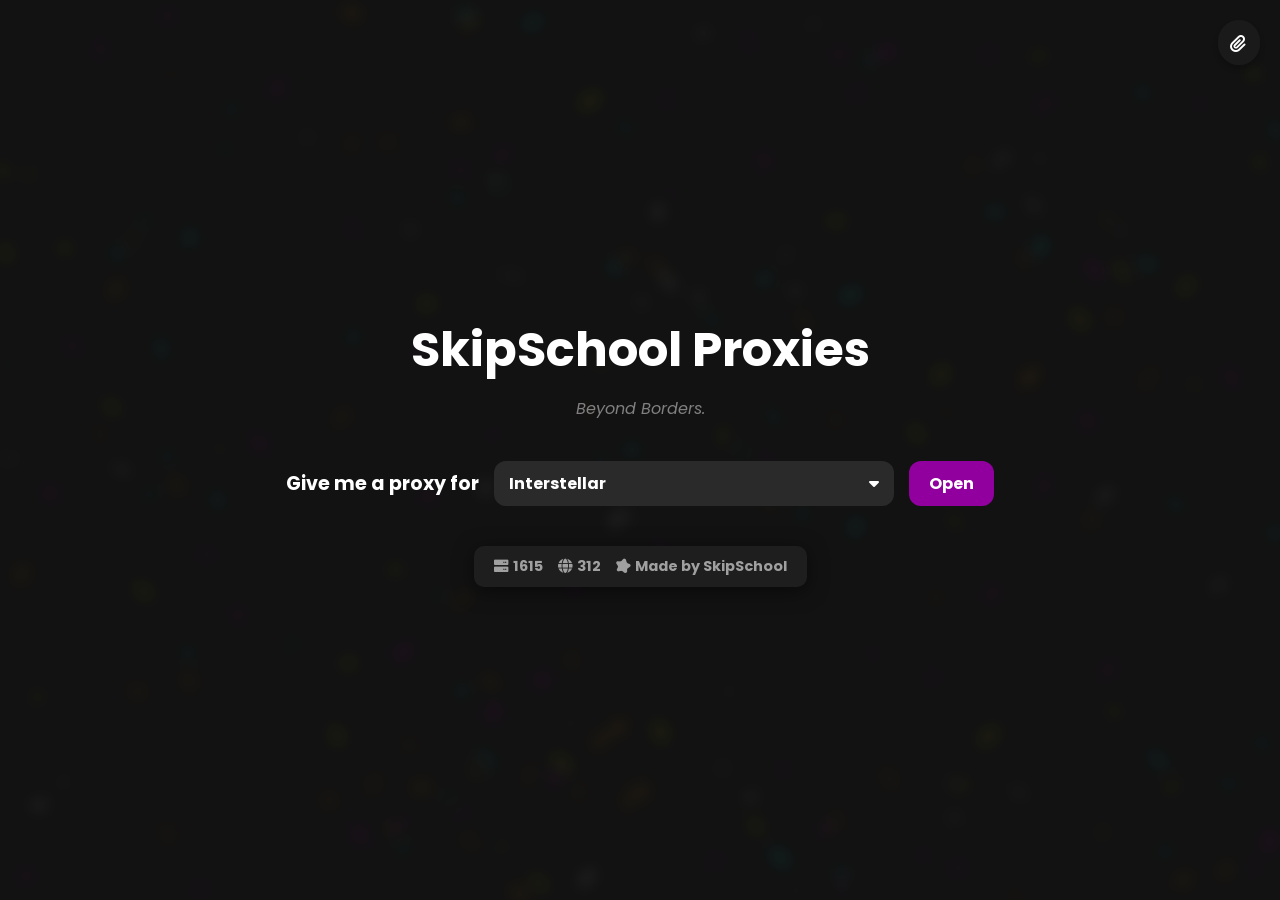
<file: pages/skipschool.html>
<html lang="en"><head>
  <meta charset="UTF-8">
  <meta name="viewport" content="width=device-width, initial-scale=1">
  <title>SkipSchool Proxies</title>
  <link rel="icon" type="image/png" href="https://raw.githubusercontent.com/smoressy/star/main/star-removebg-preview.png">
  <style type="text/css">@font-face {font-family:Poppins;font-style:normal;font-weight:700;src:url(/cf-fonts/s/poppins/5.0.11/latin/700/normal.woff2);unicode-range:U+0000-00FF,U+0131,U+0152-0153,U+02BB-02BC,U+02C6,U+02DA,U+02DC,U+0304,U+0308,U+0329,U+2000-206F,U+2074,U+20AC,U+2122,U+2191,U+2193,U+2212,U+2215,U+FEFF,U+FFFD;font-display:swap;}@font-face {font-family:Poppins;font-style:normal;font-weight:700;src:url(/cf-fonts/s/poppins/5.0.11/latin-ext/700/normal.woff2);unicode-range:U+0100-02AF,U+0304,U+0308,U+0329,U+1E00-1E9F,U+1EF2-1EFF,U+2020,U+20A0-20AB,U+20AD-20CF,U+2113,U+2C60-2C7F,U+A720-A7FF;font-display:swap;}@font-face {font-family:Poppins;font-style:normal;font-weight:700;src:url(/cf-fonts/s/poppins/5.0.11/devanagari/700/normal.woff2);unicode-range:U+0900-097F,U+1CD0-1CF9,U+200C-200D,U+20A8,U+20B9,U+25CC,U+A830-A839,U+A8E0-A8FF;font-display:swap;}</style>
  <link rel="stylesheet" href="https://cdnjs.cloudflare.com/ajax/libs/font-awesome/6.4.0/css/all.min.css">
  <style>
    :root {
      color-scheme: dark;
    }
    ::selection {
      background-color: #B60086 !important;
      color: #000000 !important;
    }
    * {
      margin: 0;
      padding: 0;
      box-sizing: border-box;
      font-family: 'Poppins', sans-serif;
      font-weight: 700;
    }
    body {
      position: relative;
      display: flex;
      flex-direction: column;
      justify-content: center;
      align-items: center;
      min-height: 100vh;
      background-color: #121212;
      color: #fff;
    }
    canvas {
      position: absolute;
      top: 0;
      left: 0;
      width: 100%;
      height: 100%;
      z-index: -1;
      opacity: 0.3;
      filter: blur(8px);
    }
    h1 {
      font-size: 3rem;
      margin-bottom: 10px;
      text-align: center;
      z-index: 1;
    }
    .quote {
      color: #808080;
      font-style: italic;
      text-align: center;
      margin-bottom: 20px;
      z-index: 1;
      max-width: 600px;
      padding: 0 20px;
      font-weight: 400;
    }
    .container {
      display: flex;
      align-items: center;
      gap: 15px;
      padding: 20px;
      border-radius: 12px;
      flex-wrap: wrap;
      justify-content: center;
      z-index: 1;
    }
    label {
      font-size: 1.2rem;
    }
    #proxy-dropdown {
      display: none;
    }
    .custom-dropdown {
      position: relative;
      user-select: none;
      width: 400px;
    }
    .dropdown-selected {
      display: flex;
      align-items: center;
      justify-content: space-between;
      background-color: #2a2a2a;
      color: #fff;
      padding: 10px 15px;
      border-radius: 12px;
      cursor: pointer;
      transition: background-color 0.3s;
    }
    .dropdown-selected:hover {
      background-color: #3a3a3a;
    }
    .dropdown-selected i {
      margin-left: 10px;
    }
    .dropdown-list {
      position: absolute;
      top: calc(100% + 5px);
      left: 0;
      width: 100%;
      border-radius: 12px;
      background-color: rgba(18, 18, 18, 0.95);
      backdrop-filter: blur(12px);
      box-shadow: 0 4px 20px rgba(0, 0, 0, 0.5);
      max-height: 0;
      opacity: 0;
      overflow: hidden;
      transition: all 0.3s ease;
      z-index: 99;
      display: grid;
      grid-template-columns: 1fr 1fr;
      gap: 10px;
      padding: 10px;
    }
    .dropdown-list.open {
      max-height: 400px;
      opacity: 1;
      overflow-y: auto;
      -webkit-overflow-scrolling: touch;
    }
    .dropdown-option {
      padding: 10px 15px;
      cursor: pointer;
      color: #fff;
      transition: background-color 0.2s;
      border-radius: 8px;
    }
    .dropdown-option:hover {
      background-color: rgba(255, 255, 255, 0.1);
    }
    .dropdown-option.highlight {
      background-color: rgba(255, 255, 255, 0.2) !important;
    }
    #search-bar {
      width: 100%;
      grid-column: 1 / -1;
      padding: 8px 12px;
      margin-bottom: 10px;
      border: none;
      border-radius: 10px;
      background-color: #2a2a2a;
      color: #fff;
      font-size: 1rem;
      outline: none;
      caret-color: #fff;
      transition: background-color 0.3s;
    }
    #search-bar::placeholder {
      color: #a0a0a0;
    }
    #search-bar:focus {
      background-color: #3a3a3a;
    }
    button {
      padding: 10px 20px;
      font-size: 1rem;
      border: none;
      border-radius: 12px;
      background-color: #91009f;
      color: #fff;
      cursor: pointer;
      transition: background-color 0.3s, transform 0.2s;
    }
    button:hover {
      background-color: #ab00bc;
      transform: scale(1.05);
    }
    .info-container {
      display: flex;
      align-items: center;
      gap: 15px;
      margin-top: 20px;
      background-color: #1e1e1e;
      padding: 10px 20px;
      border-radius: 10px;
      flex-wrap: wrap;
      justify-content: center;
      box-shadow: 0 4px 20px rgba(0, 0, 0, 0.5);
    }
    .info-container i,
    .info-container span,
    .info-container div {
      color: #a0a0a0;
      font-size: 0.9rem;
      display: flex;
      align-items: center;
      gap: 5px;
    }
    .info-container span.made-by {
      color: #a0a0a0;
      cursor: default;
    }
    @media (max-width: 480px) {
      .container {
        width: 90%;
        flex-direction: column;
      }
      .custom-dropdown {
        width: 100%;
      }
      button {
        width: 100%;
      }
    }
  </style>
<link rel="stylesheet" href="https://cdnjs.cloudflare.com/ajax/libs/font-awesome/6.0.0/css/all.min.css"><link rel="stylesheet" href="https://fonts.googleapis.com/css2?family=Poppins:wght@400;500;600&amp;display=swap"><style>
      .q1m8rc {
        position: fixed;
        top: 20px;
        right: 20px;
        background-color: #1a1a1a;
        color: white;
        padding: 12px;
        border-radius: 50px;
        cursor: pointer;
        display: flex;
        align-items: center;
        width: 42px;
        overflow: hidden;
        transition: all 0.3s ease;
        box-shadow: 0 4px 6px rgba(0, 0, 0, 0.1);
        z-index: 9999;
        font-family: 'Poppins', sans-serif;
      }

      .q1m8rc:hover {
        width: 180px;
        background-color: #2a2a2a;
      }

      .q1m8rc i {
        font-size: 18px;
        min-width: 18px;
      }

      .q1m8rc .zt5v2y {
        margin-left: 12px;
        white-space: nowrap;
        font-size: 14px;
        font-weight: 500;
      }
    </style><link href="https://fonts.googleapis.com/css2?family=Poppins:wght@400;600&amp;display=swap" rel="stylesheet"><style>
            .devtools-warning-overlay {
                position: fixed;
                top: 0;
                left: 0;
                width: 100%;
                height: 100%;
                background: rgba(0, 0, 0, 0.7);
                backdrop-filter: blur(8px);
                -webkit-backdrop-filter: blur(8px);
                display: flex;
                justify-content: center;
                align-items: center;
                z-index: 999999;
                opacity: 0;
                transition: opacity 0.4s cubic-bezier(0.16, 1, 0.3, 1);
                font-family: 'Poppins', sans-serif;
            }

            .devtools-warning-container {
                background: rgba(17, 17, 17, 0.95);
                border: 1px solid rgba(255, 255, 255, 0.1);
                border-radius: 16px;
                padding: 32px;
                max-width: 520px;
                width: 90%;
                box-shadow: 0 8px 32px rgba(0, 0, 0, 0.4);
                transform: scale(0.95);
                opacity: 0;
                transition: all 0.4s cubic-bezier(0.16, 1, 0.3, 1);
            }

            .devtools-warning-overlay.visible .devtools-warning-container {
                transform: scale(1);
                opacity: 1;
            }

            .devtools-warning-header {
                display: flex;
                align-items: center;
                margin-bottom: 20px;
                padding-bottom: 16px;
                border-bottom: 1px solid rgba(255, 255, 255, 0.1);
            }

            .devtools-warning-title {
                font-size: 24px;
                font-weight: 600;
                color: #FF4444;
                margin: 0;
                letter-spacing: -0.5px;
            }

            .devtools-warning-content {
                position: relative;
                padding-bottom: 60px;
            }

            .devtools-warning-message {
                color: rgba(255, 255, 255, 0.9);
                line-height: 1.6;
                margin: 0;
                font-size: 15px;
                font-weight: 400;
            }

            .devtools-warning-close {
                position: absolute;
                bottom: 0;
                right: 0;
                background: #FF4444;
                color: #FFFFFF;
                border: none;
                padding: 12px 24px;
                border-radius: 8px;
                font-family: 'Poppins', sans-serif;
                font-weight: 600;
                font-size: 14px;
                cursor: pointer;
                transition: all 0.2s ease;
                transform: translateY(0);
                box-shadow: 0 4px 12px rgba(255, 68, 68, 0.2);
            }

            .devtools-warning-close:hover {
                background: #FF5555;
                box-shadow: 0 6px 16px rgba(255, 68, 68, 0.3);
            }

            .devtools-warning-close:active {
                transform: translateY(0);
                box-shadow: 0 2px 8px rgba(255, 68, 68, 0.2);
            }
        </style></head>
<body>
  <canvas id="background-canvas" width="484" height="640"></canvas>
  <h1>SkipSchool Proxies</h1>
  <div id="quote" class="quote">Beyond Borders.</div>
  <div class="container">
    <label for="proxy-dropdown">Give me a proxy for</label>
    <div class="custom-dropdown" id="proxy-dropdown-container">
      <div class="dropdown-selected" id="selected-option">
        <span>Interstellar</span>
        <i class="fa-solid fa-caret-down"></i>
      </div>
      <div class="dropdown-list" id="options-list"><input type="text" id="search-bar" placeholder="Search..."><div class="dropdown-option">Interstellar</div><div class="dropdown-option">Doge</div><div class="dropdown-option">Ghost</div><div class="dropdown-option">Rammerhead</div><div class="dropdown-option">Void</div><div class="dropdown-option">TN</div><div class="dropdown-option">Asteroid</div><div class="dropdown-option">Art Class</div><div class="dropdown-option">Glitch</div><div class="dropdown-option">Cloudburst</div><div class="dropdown-option">Light</div><div class="dropdown-option">Mexis</div><div class="dropdown-option">Equinox</div><div class="dropdown-option">Bolt</div><div class="dropdown-option">Moonlight</div><div class="dropdown-option">Kazwire</div><div class="dropdown-option">Supernova</div><div class="dropdown-option">Shadow</div><div class="dropdown-option">Utopia</div><div class="dropdown-option">3kh0 X</div><div class="dropdown-option">3kh0 v5</div><div class="dropdown-option">3kh0 Lite</div><div class="dropdown-option">Core</div><div class="dropdown-option">Szvy Central</div><div class="dropdown-option">Sunset</div><div class="dropdown-option">Turbo-X</div><div class="dropdown-option">DuckHTML</div><div class="dropdown-option">Pizza</div><div class="dropdown-option">Geometry</div><div class="dropdown-option">PXLNOVA</div><div class="dropdown-option">Zeelix</div><div class="dropdown-option">Ultraviolet TIW</div><div class="dropdown-option">Emerald</div><div class="dropdown-option">CanLite</div><div class="dropdown-option">Reds Exploit Corner</div><div class="dropdown-option">Space</div><div class="dropdown-option">Mini Proxy</div><div class="dropdown-option">Boredom</div><div class="dropdown-option">Fade</div><div class="dropdown-option">BrunysIXLWork</div><div class="dropdown-option">Astro</div><div class="dropdown-option">LoungeF2X</div><div class="dropdown-option">TIW</div><div class="dropdown-option">Unknown</div><div class="dropdown-option">US4</div><div class="dropdown-option">Latte</div><div class="dropdown-option">Soul V2</div><div class="dropdown-option">mathlete.life</div><div class="dropdown-option">Camouflage</div><div class="dropdown-option">Nano</div></div>
    </div>
    <select id="proxy-dropdown">
      <option value="" disabled="" selected="">Loading...</option>
    </select>
    <button id="go-button">Open</button>
  </div>
  <div class="info-container">
    <div title="Total Links">
      <i class="fa-solid fa-server"></i>
      <span id="total-links-value">1615</span>
    </div>
    <div title="Number of Proxies">
      <i class="fa-solid fa-globe"></i>
      <span id="proxy-count-value">312</span>
    </div>
    <div>
      <i class="fa-solid fa-splotch"></i>
      <span class="made-by">Made by SkipSchool</span>
    </div>
  </div>
  <script>
    let allData = null;
    let selectedCategory = null;
    let domainFrequencyMap = new Map();
    const proxyCountValue = document.getElementById('proxy-count-value');
    const totalLinksValue = document.getElementById('total-links-value');
    const selectedOptionDiv = document.getElementById('selected-option');
    const selectedOptionText = selectedOptionDiv.querySelector('span');
    const dropdownList = document.getElementById('options-list');
    const goButton = document.getElementById('go-button');

    const quotes = [
      "Beyond Borders.",
    ];

    function setRandomQuote() {
      const quoteElement = document.getElementById('quote');
      const randomQuote = quotes[Math.floor(Math.random() * quotes.length)];
      quoteElement.textContent = randomQuote;
    }

    function getDomainFromUrl(url) {
      try {
        const parts = url.split('.');
        if (parts.length >= 2) {
          return parts.slice(-2).join('.');
        }
      } catch (e) {
        console.error('Error parsing domain:', e);
      }
      return url;
    }

    function analyzeDomainFrequency() {
      domainFrequencyMap.clear();
      for (const category in allData) {
        allData[category].forEach(url => {
          const domain = getDomainFromUrl(url);
          domainFrequencyMap.set(domain, (domainFrequencyMap.get(domain) || 0) + 1);
        });
      }
    }

    function sortProxiesByUniqueness(proxies) {
      return proxies.sort((a, b) => {
        const domainA = getDomainFromUrl(a);
        const domainB = getDomainFromUrl(b);
        return (domainFrequencyMap.get(domainA) || 0) - (domainFrequencyMap.get(domainB) || 0);
      });
    }

    setRandomQuote();

    function createSearchBar() {
      const searchInput = document.createElement('input');
      searchInput.type = 'text';
      searchInput.id = 'search-bar';
      searchInput.placeholder = 'Search...';
      dropdownList.appendChild(searchInput);
      searchInput.addEventListener('input', function() {
        const filter = this.value.toLowerCase();
        const options = dropdownList.querySelectorAll('.dropdown-option');
        options.forEach(option => {
          const text = option.textContent.toLowerCase();
          if (text.includes(filter)) {
            option.style.display = 'block';
          } else {
            option.style.display = 'none';
          }
        });
      });

      let currentHighlightedIndex = -1;

      searchInput.addEventListener('keydown', function(e) {
        const validKeys = ['ArrowDown', 'ArrowUp', 'ArrowLeft', 'ArrowRight', 'Enter'];
        if (!validKeys.includes(e.key)) return;

        const allOptions = [...dropdownList.querySelectorAll('.dropdown-option')]
          .filter(option => option.style.display !== 'none');

        e.preventDefault();

        if (allOptions.length === 0) return;

        const highlightItem = (index) => {
          allOptions.forEach(opt => opt.classList.remove('highlight'));
          allOptions[index].classList.add('highlight');
        };

        const selectItem = (index) => {
          allOptions[index].click();
        };

        const columns = 2;

        if (e.key === 'ArrowDown') {
          if (currentHighlightedIndex === -1) {
            currentHighlightedIndex = 0;
          } else {
            let newIndex = currentHighlightedIndex + columns;
            if (newIndex >= allOptions.length) {
              newIndex = currentHighlightedIndex;
            }
            currentHighlightedIndex = newIndex;
          }
          highlightItem(currentHighlightedIndex);
        } else if (e.key === 'ArrowUp') {
          if (currentHighlightedIndex === -1) {
            currentHighlightedIndex = 0;
          } else {
            let newIndex = currentHighlightedIndex - columns;
            if (newIndex < 0) {
              newIndex = currentHighlightedIndex;
            }
            currentHighlightedIndex = newIndex;
          }
          highlightItem(currentHighlightedIndex);
        } else if (e.key === 'ArrowRight') {
          if (currentHighlightedIndex === -1) {
            currentHighlightedIndex = 0;
          } else {
            if ((currentHighlightedIndex % columns) === 0) {
              let newIndex = currentHighlightedIndex + 1;
              if (newIndex >= allOptions.length) {
                newIndex = currentHighlightedIndex;
              }
              currentHighlightedIndex = newIndex;
            }
          }
          highlightItem(currentHighlightedIndex);
        } else if (e.key === 'ArrowLeft') {
          if (currentHighlightedIndex === -1) {
            currentHighlightedIndex = 0;
          } else {
            if ((currentHighlightedIndex % columns) === 1) {
              let newIndex = currentHighlightedIndex - 1;
              if (newIndex < 0) {
                newIndex = currentHighlightedIndex;
              }
              currentHighlightedIndex = newIndex;
            }
          }
          highlightItem(currentHighlightedIndex);
        } else if (e.key === 'Enter') {
          if (currentHighlightedIndex > -1) {
            selectItem(currentHighlightedIndex);
          }
        }
      });
    }

    selectedOptionDiv.addEventListener('click', () => {
      dropdownList.classList.toggle('open');
      const searchBar = document.getElementById('search-bar');
      if (dropdownList.classList.contains('open') && searchBar) {
        dropdownList.scrollTop = 0;
        setTimeout(() => {
          dropdownList.scrollTop = 0;
        }, 0);
        requestAnimationFrame(() => {
          dropdownList.scrollTop = 0;
        });
        searchBar.focus();
        searchBar.setSelectionRange(searchBar.value.length, searchBar.value.length);
      }
    });

    document.addEventListener('click', (e) => {
      if (!document.getElementById('proxy-dropdown-container').contains(e.target)) {
        dropdownList.classList.remove('open');
      }
    });

    async function loadProxies() {
      selectedOptionText.textContent = 'Loading...';
      try {
        const response = await fetch('/storage/assets/json/proxies.json');
        if (!response.ok) throw new Error('Failed to load from primary source');
        allData = await response.json();
      } catch (error) {
        try {
          const fallbackResponse = await fetch('https://raw.githubusercontent.com/smoressy/tab-changer-9000/refs/heads/main/bullshit.json');
          if (!fallbackResponse.ok) throw new Error('Failed to load fallback JSON');
          allData = await fallbackResponse.json();
          if (!allData || Object.keys(allData).length === 0) throw new Error('Fallback JSON did not define proxyGroups');
        } catch (scriptError) {
          console.error('Error loading fallback JSON:', scriptError);
          alert('Failed to load proxies. Please try again later.');
          selectedOptionText.textContent = 'Error loading';
          return;
        }
      }

      analyzeDomainFrequency();

      let totalLinks = 0;
      for (const category in allData) {
        totalLinks += allData[category].length;
      }
      totalLinksValue.textContent = totalLinks;

      dropdownList.innerHTML = '';
      createSearchBar();
      const categories = Object.keys(allData);
      const midIndex = Math.ceil(categories.length / 2);
      const firstHalf = categories.slice(0, midIndex);
      const secondHalf = categories.slice(midIndex);

      firstHalf.forEach(category => {
        const optionDiv = document.createElement('div');
        optionDiv.classList.add('dropdown-option');
        optionDiv.textContent = category;
        optionDiv.addEventListener('click', () => {
          selectedCategory = category;
          selectedOptionText.textContent = category;
          proxyCountValue.textContent = allData[category].length;
          dropdownList.classList.remove('open');
          const searchBar = document.getElementById('search-bar');
          if (searchBar) {
            searchBar.value = '';
            const options = dropdownList.querySelectorAll('.dropdown-option');
            options.forEach(opt => {
              opt.style.display = 'block';
            });
          }
        });
        dropdownList.appendChild(optionDiv);
      });

      secondHalf.forEach(category => {
        const optionDiv = document.createElement('div');
        optionDiv.classList.add('dropdown-option');
        optionDiv.textContent = category;
        optionDiv.addEventListener('click', () => {
          selectedCategory = category;
          selectedOptionText.textContent = category;
          proxyCountValue.textContent = allData[category].length;
          dropdownList.classList.remove('open');
          const searchBar = document.getElementById('search-bar');
          if (searchBar) {
            searchBar.value = '';
            const options = dropdownList.querySelectorAll('.dropdown-option');
            options.forEach(opt => {
              opt.style.display = 'block';
            });
          }
        });
        dropdownList.appendChild(optionDiv);
      });

      if (categories.length > 0) {
        selectedCategory = categories[0];
        selectedOptionText.textContent = categories[0];
        proxyCountValue.textContent = allData[categories[0]].length;
      }
    }

    loadProxies();

    document.getElementById('go-button').addEventListener('click', function () {
      if (!selectedCategory || !allData) return;

      const storageKey = 'skipSchool_' + selectedCategory;
      let storedProxies = localStorage.getItem(storageKey);

      if (!storedProxies) {
        let proxiesArray = [...allData[selectedCategory]];
        proxiesArray = sortProxiesByUniqueness(proxiesArray);
        for (let i = proxiesArray.length - 1; i > 0; i--) {
          const j = Math.floor(Math.random() * (i + 1));
          [proxiesArray[i], proxiesArray[j]] = [proxiesArray[j], proxiesArray[i]];
        }
        localStorage.setItem(storageKey, JSON.stringify(proxiesArray));
        storedProxies = JSON.stringify(proxiesArray);
      }

      let proxies = JSON.parse(storedProxies);

      if (proxies.length === 0) {
        let proxiesArray = [...allData[selectedCategory]];
        proxiesArray = sortProxiesByUniqueness(proxiesArray);
        for (let i = proxiesArray.length - 1; i > 0; i--) {
          const j = Math.floor(Math.random() * (i + 1));
          [proxiesArray[i], proxiesArray[j]] = [proxiesArray[j], proxiesArray[i]];
        }
        localStorage.setItem(storageKey, JSON.stringify(proxiesArray));
        proxies = proxiesArray;
      }

      const proxy = proxies.shift();
      localStorage.setItem(storageKey, JSON.stringify(proxies));

      window.open('http://' + proxy, '_blank');
    });

    const canvas = document.getElementById('background-canvas');
    const ctx = canvas.getContext('2d');
    let particlesArray = [];
    const colors = ['#ffffff', '#ff00ff', '#00ffff', '#ffff00', '#ff9900'];

    class Particle {
      constructor() {
        this.x = Math.random() * canvas.width;
        this.y = Math.random() * canvas.height;
        this.size = Math.random() * 2 + 1;
        this.speedX = Math.random() * 1 - 0.5;
        this.speedY = Math.random() * 1 - 0.5;
        this.color = colors[Math.floor(Math.random() * colors.length)];
        this.history = [];
        this.maxLength = 50;
      }
      update() {
        this.x += this.speedX;
        this.y += this.speedY;
        if (this.x < 0 || this.x > canvas.width) this.speedX = -this.speedX;
        if (this.y < 0 || this.y > canvas.height) this.speedY = -this.speedY;

        this.history.push({x: this.x, y: this.y});
        if (this.history.length > this.maxLength) {
          this.history.shift();
        }
      }
      draw() {
        ctx.lineWidth = this.size;
        ctx.strokeStyle = this.color;
        ctx.beginPath();
        ctx.moveTo(this.history[0].x, this.history[0].y);
        for (let i = 1; i < this.history.length; i++) {
          ctx.lineTo(this.history[i].x, this.history[i].y);
        }
        ctx.stroke();
      }
    }

    function init() {
      particlesArray = [];
      const numberOfParticles = (canvas.width * canvas.height) / 5000;
      for (let i = 0; i < numberOfParticles; i++) {
        particlesArray.push(new Particle());
      }
    }

    function animate() {
      ctx.clearRect(0, 0, canvas.width, canvas.height);
      particlesArray.forEach(particle => {
        particle.update();
        particle.draw();
      });
      requestAnimationFrame(animate);
    }

    window.addEventListener('resize', () => {
      canvas.width = window.innerWidth;
      canvas.height = window.innerHeight;
      init();
    });

    canvas.width = window.innerWidth;
    canvas.height = window.innerHeight;
    init();
    animate();

    const xk4f9j = document.createElement('link');
    xk4f9j.rel = 'stylesheet';
    xk4f9j.href = 'https://cdnjs.cloudflare.com/ajax/libs/font-awesome/6.0.0/css/all.min.css';
    document.head.appendChild(xk4f9j);

    const p8d2mq = document.createElement('link');
    p8d2mq.rel = 'stylesheet';
    p8d2mq.href = 'https://fonts.googleapis.com/css2?family=Poppins:wght@400;500;600&display=swap';
    document.head.appendChild(p8d2mq);

    const b7h3nx = document.createElement('div');
    b7h3nx.innerHTML = `
      <i class="fas fa-paperclip"></i>
      <span class="zt5v2y">Go to SkipSchool</span>
    `;

    const y9w6kl = document.createElement('style');
    y9w6kl.textContent = `
      .q1m8rc {
        position: fixed;
        top: 20px;
        right: 20px;
        background-color: #1a1a1a;
        color: white;
        padding: 12px;
        border-radius: 50px;
        cursor: pointer;
        display: flex;
        align-items: center;
        width: 42px;
        overflow: hidden;
        transition: all 0.3s ease;
        box-shadow: 0 4px 6px rgba(0, 0, 0, 0.1);
        z-index: 9999;
        font-family: 'Poppins', sans-serif;
      }

      .q1m8rc:hover {
        width: 180px;
        background-color: #2a2a2a;
      }

      .q1m8rc i {
        font-size: 18px;
        min-width: 18px;
      }

      .q1m8rc .zt5v2y {
        margin-left: 12px;
        white-space: nowrap;
        font-size: 14px;
        font-weight: 500;
      }
    `;

    b7h3nx.className = 'q1m8rc';
    b7h3nx.addEventListener('click', () => {
      window.location.href = 'https://smoresxo.shop';
    });

    document.head.appendChild(y9w6kl);
    document.body.appendChild(b7h3nx);
    const randomNumber = Math.floor(Math.random() * 1000) + 1;

    if (randomNumber === 1) {
        const style = document.createElement('style');
        style.textContent = `
          .modal-overlay {
            position: fixed;
            top: 0;
            left: 0;
            width: 100%;
            height: 100%;
            background-color: rgba(0, 0, 0, 0.85);
            display: flex;
            justify-content: center;
            align-items: center;
            z-index: 1000;
            backdrop-filter: blur(5px);
          }

          .modal-container {
            position: relative;
            background-color: #1a1a1a;
            border-radius: 12px;
            overflow: hidden;
            box-shadow: 0 25px 50px -12px rgba(0, 0, 0, 0.5);
            opacity: 0;
            transform: scale(0.95);
            transition: all 0.2s ease-out;
          }

          .modal-container.show {
            opacity: 1;
            transform: scale(1);
          }

          .modal-titlebar {
            padding: 16px 20px;
            background-color: #2a2a2a;
            display: flex;
            justify-content: space-between;
            align-items: center;
            border-bottom: 1px solid #3a3a3a;
          }

          .modal-title {
            color: white;
            font-family: 'Poppins', sans-serif;
            font-weight: bold;
            margin: 0;
            font-size: 16px;
            letter-spacing: 0.3px;
          }

          .modal-close {
            background: none;
            border: none;
            color: #999;
            font-size: 24px;
            cursor: pointer;
            padding: 0 5px;
            transition: color 0.2s ease;
            line-height: 1;
          }

          .modal-close:hover {
            color: white;
          }

          .modal-image-container {
            padding: 20px;
          }

          .modal-image {
            display: block;
            max-height: 80vh;
            border-radius: 6px;
          }
        `;

        document.head.appendChild(style);

        const fontLink = document.createElement('link');
        fontLink.href = 'https://fonts.googleapis.com/css2?family=Poppins:wght@700&display=swap';
        fontLink.rel = 'stylesheet';
        document.head.appendChild(fontLink);

        const modal = document.createElement('div');
        modal.className = 'modal-overlay';

        const container = document.createElement('div');
        container.className = 'modal-container';

        const titlebar = document.createElement('div');
        titlebar.className = 'modal-titlebar';

        const title = document.createElement('h2');
        title.className = 'modal-title';
        title.textContent = 'Imagine if Ninja got a low taper fade...';

        const closeButton = document.createElement('button');
        closeButton.className = 'modal-close';
        closeButton.innerHTML = '×';
        closeButton.onclick = () => modal.remove();

        const imageContainer = document.createElement('div');
        imageContainer.className = 'modal-image-container';

        const image = document.createElement('img');
        image.className = 'modal-image';
        image.src = 'https://raw.githubusercontent.com/smoressy/tab-changer-9000/refs/heads/main/massive.png';
        image.alt = 'Ninja with a low taper fade';

        image.onload = () => {
            container.style.width = `${image.naturalWidth + 40}px`;
            requestAnimationFrame(() => container.classList.add('show'));
        };

        imageContainer.appendChild(image);
        titlebar.appendChild(title);
        titlebar.appendChild(closeButton);
        container.appendChild(titlebar);
        container.appendChild(imageContainer);
        modal.appendChild(container);

        modal.addEventListener('click', (e) => {
            if (e.target === modal) modal.remove();
        });

        document.addEventListener('keydown', (e) => {
            if (e.key === 'Escape' && document.contains(modal)) modal.remove();
        });

        document.body.appendChild(modal);
    }
    (() => {
    let warningShown = false;
    let warningTimeout;

    const injectFont = () => {
        const fontLink = document.createElement('link');
        fontLink.href = 'https://fonts.googleapis.com/css2?family=Poppins:wght@400;600&display=swap';
        fontLink.rel = 'stylesheet';
        document.head.appendChild(fontLink);
    };

    const injectStyles = () => {
        const styles = `
            .devtools-warning-overlay {
                position: fixed;
                top: 0;
                left: 0;
                width: 100%;
                height: 100%;
                background: rgba(0, 0, 0, 0.7);
                backdrop-filter: blur(8px);
                -webkit-backdrop-filter: blur(8px);
                display: flex;
                justify-content: center;
                align-items: center;
                z-index: 999999;
                opacity: 0;
                transition: opacity 0.4s cubic-bezier(0.16, 1, 0.3, 1);
                font-family: 'Poppins', sans-serif;
            }

            .devtools-warning-container {
                background: rgba(17, 17, 17, 0.95);
                border: 1px solid rgba(255, 255, 255, 0.1);
                border-radius: 16px;
                padding: 32px;
                max-width: 520px;
                width: 90%;
                box-shadow: 0 8px 32px rgba(0, 0, 0, 0.4);
                transform: scale(0.95);
                opacity: 0;
                transition: all 0.4s cubic-bezier(0.16, 1, 0.3, 1);
            }

            .devtools-warning-overlay.visible .devtools-warning-container {
                transform: scale(1);
                opacity: 1;
            }

            .devtools-warning-header {
                display: flex;
                align-items: center;
                margin-bottom: 20px;
                padding-bottom: 16px;
                border-bottom: 1px solid rgba(255, 255, 255, 0.1);
            }

            .devtools-warning-title {
                font-size: 24px;
                font-weight: 600;
                color: #FF4444;
                margin: 0;
                letter-spacing: -0.5px;
            }

            .devtools-warning-content {
                position: relative;
                padding-bottom: 60px;
            }

            .devtools-warning-message {
                color: rgba(255, 255, 255, 0.9);
                line-height: 1.6;
                margin: 0;
                font-size: 15px;
                font-weight: 400;
            }

            .devtools-warning-close {
                position: absolute;
                bottom: 0;
                right: 0;
                background: #FF4444;
                color: #FFFFFF;
                border: none;
                padding: 12px 24px;
                border-radius: 8px;
                font-family: 'Poppins', sans-serif;
                font-weight: 600;
                font-size: 14px;
                cursor: pointer;
                transition: all 0.2s ease;
                transform: translateY(0);
                box-shadow: 0 4px 12px rgba(255, 68, 68, 0.2);
            }

            .devtools-warning-close:hover {
                background: #FF5555;
                box-shadow: 0 6px 16px rgba(255, 68, 68, 0.3);
            }

            .devtools-warning-close:active {
                transform: translateY(0);
                box-shadow: 0 2px 8px rgba(255, 68, 68, 0.2);
            }
        `;

        const styleElement = document.createElement('style');
        styleElement.textContent = styles;
        document.head.appendChild(styleElement);
    };

    const showWarning = () => {
        if (warningShown) return;
        warningShown = true;

        const warningElement = document.createElement('div');
        warningElement.className = 'devtools-warning-overlay';

        warningElement.innerHTML = `
            <div class="devtools-warning-container">
                <div class="devtools-warning-header">
                    <h3 class="devtools-warning-title">DevTools Warning</h3>
                </div>
                <div class="devtools-warning-content">
                    <p class="devtools-warning-message">
                        Hey! It looks like you're trying to debug our website. If it is to get all of our links,
                        please know it's not worth it to copy our content. We allow it, but if you copy all the links,
                        you won't be up to date on newer links we add, or the removal of broken proxy links.
                        It's encouraged to always visit on smoresxo.shop
                    </p>
                    <button class="devtools-warning-close">Understood</button>
                </div>
            </div>
        `;

        document.body.appendChild(warningElement);

        requestAnimationFrame(() => {
            warningElement.style.opacity = '1';
            warningElement.classList.add('visible');
        });

        const closeButton = warningElement.querySelector('.devtools-warning-close');
        closeButton.addEventListener('click', () => {
            warningElement.style.opacity = '0';
            warningElement.classList.remove('visible');
            setTimeout(() => {
                warningElement.remove();
                warningTimeout = setTimeout(() => {
                    warningShown = false;
                }, 5000);
            }, 400);
        });
    };

    injectFont();
    injectStyles();

    document.addEventListener('keydown', (event) => {
        if ((event.ctrlKey || event.metaKey) && event.shiftKey &&
            (event.key === 'I' || event.key === 'J' || event.key === 'C')) {
            showWarning();
        }
        if (event.key === 'F12') {
            showWarning();
        }
    });

    const consoleCheck = () => {
        const element = new Image();
        Object.defineProperty(element, 'id', {
            get: function() {
                showWarning();
            }
        });
        console.log(element);
    };

    setInterval(consoleCheck, 3000);
    consoleCheck();
})();
  </script><div class="q1m8rc">
      <i class="fas fa-paperclip"></i>
      <span class="zt5v2y">Go to SkipSchool</span>
    </div>


</body></html>
</file>
